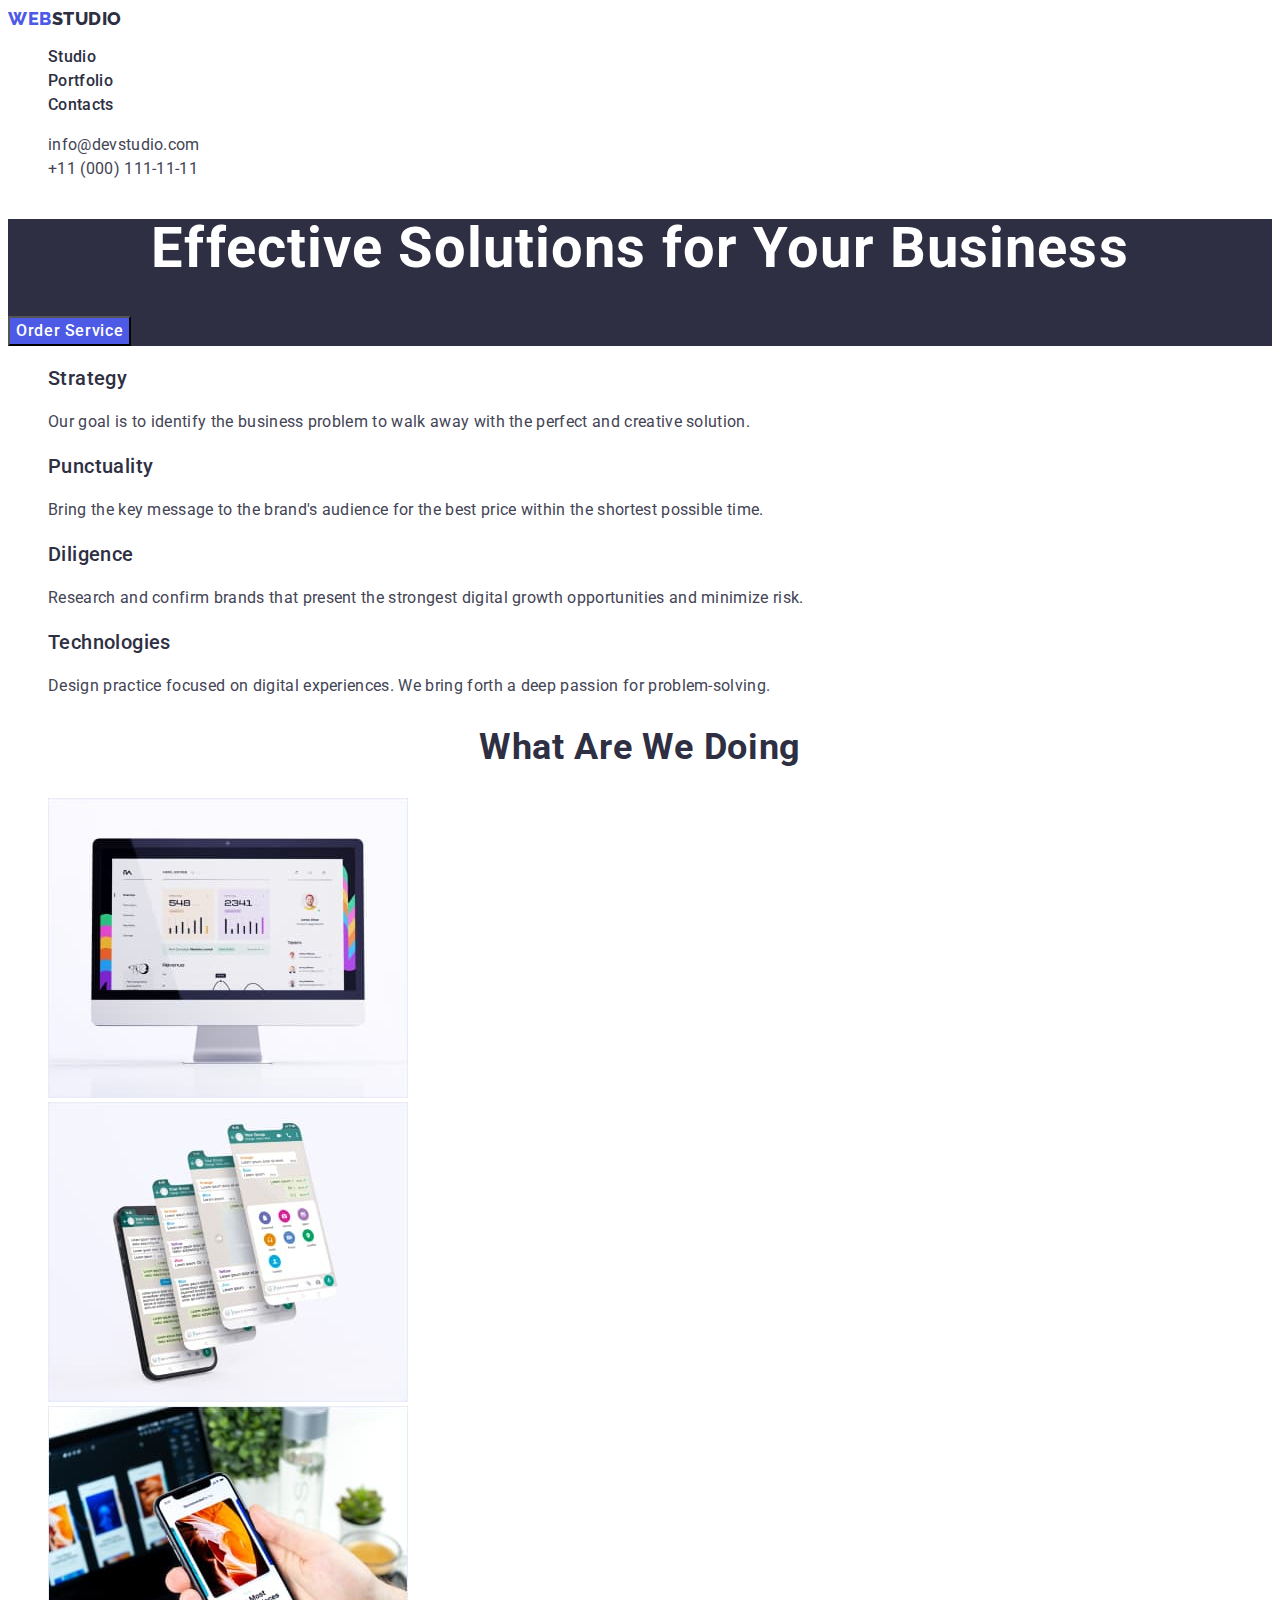
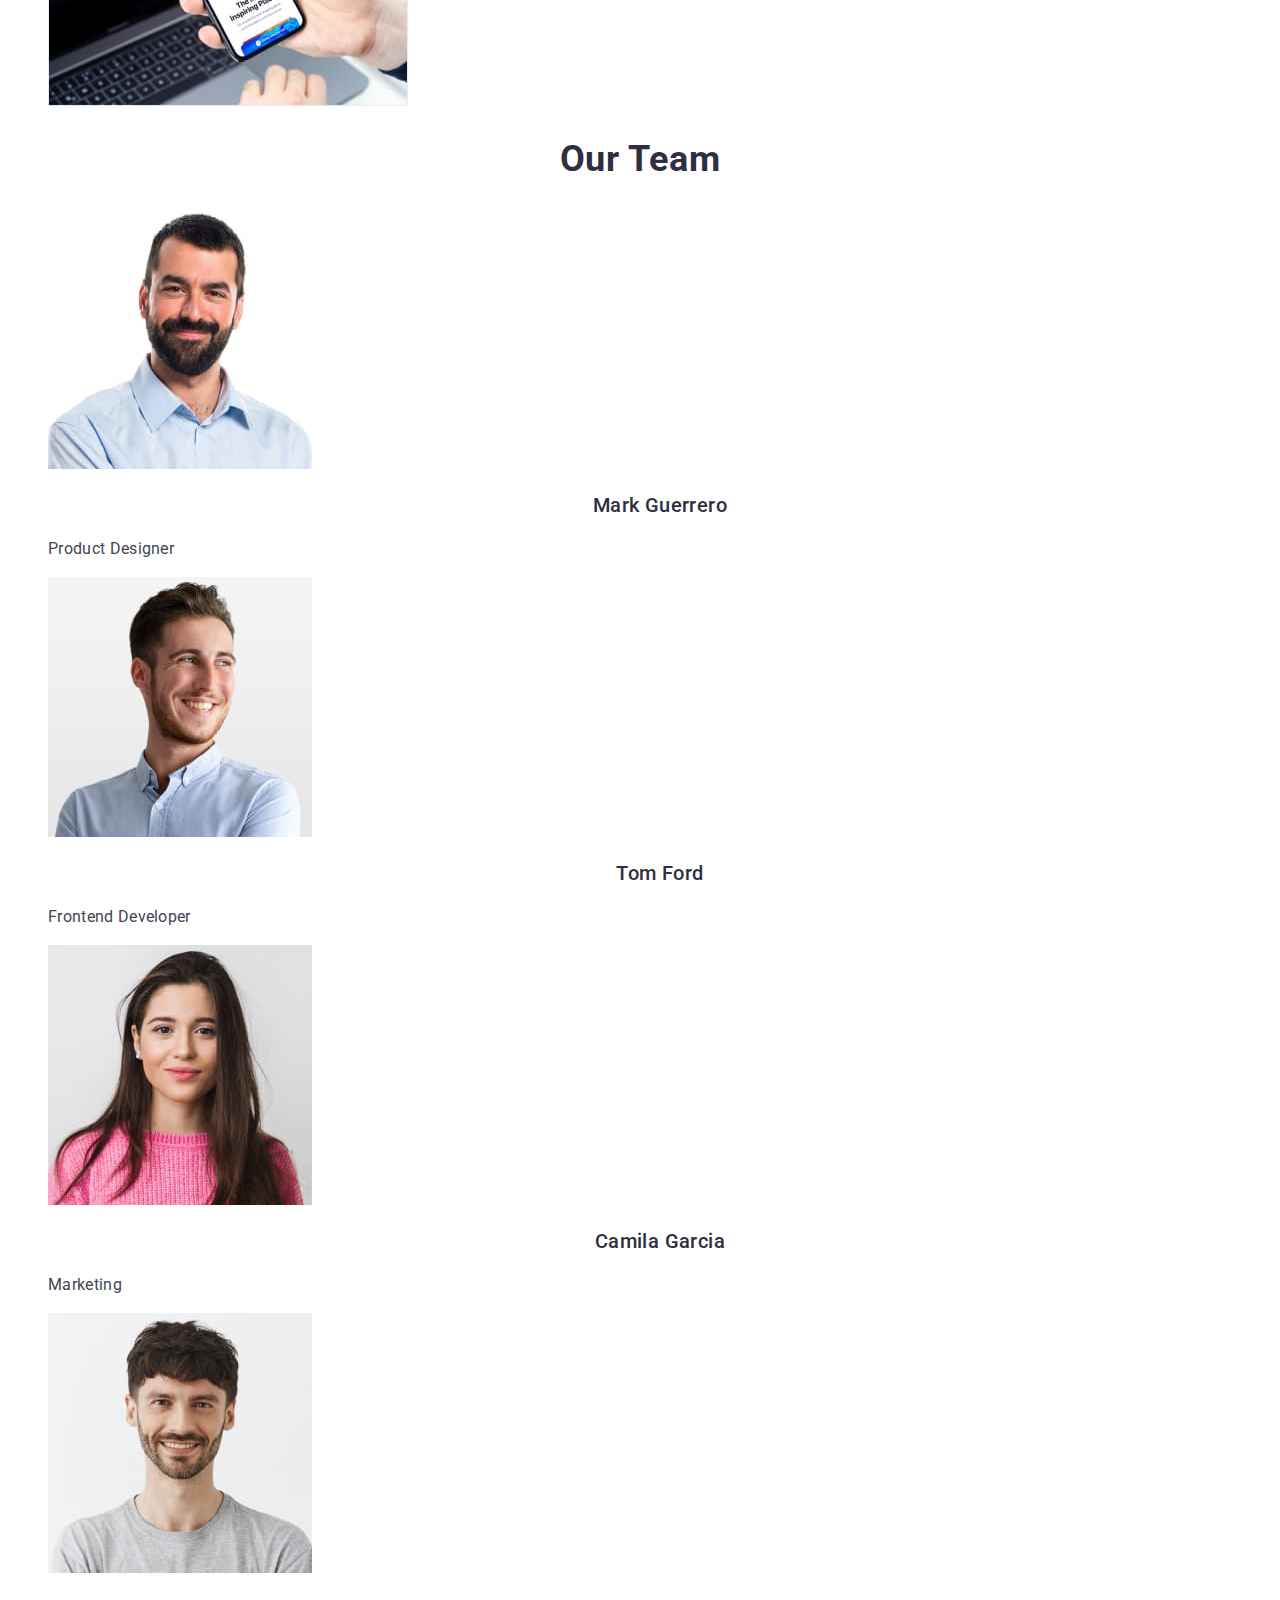
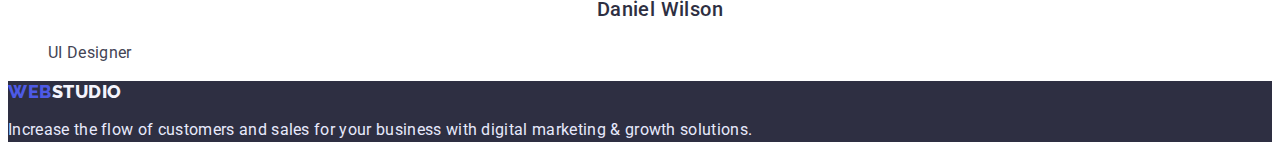
<file: index.html>
<!DOCTYPE html>
<html lang="en">
<head>
    <meta charset="UTF-8">
    <meta http-equiv="X-UA-Compatible" content="IE=edge">
    <meta name="viewport" content="width=device-width, initial-scale=1.0">
    <title>Студія</title>
    <link rel="preconnect" href="https://fonts.googleapis.com">
    <link rel="preconnect" href="https://fonts.gstatic.com" crossorigin>
    <link href="https://fonts.googleapis.com/css2?family=Raleway:wght@800&family=Roboto:wght@400;500;700;900&display=swap"
        rel="stylesheet">
    <link rel="stylesheet" href="./css/styles.css">
</head>

<body class="body">
    <header class="header">
        <nav class="header-nav">
            <a class="logo link" href="./index.html">WEB<span class="header-studio link">Studio</span></a>
            <ul class="header-list list">
                <li class="header-item">
                    <a class="header-link link" href="./index.html">Studio</a></li>
                <li class="header-item">
                    <a class="header-link link" href="./portfolio.html">Portfolio</a></li>
                <li class="header-item">
                    <a class="header-link link" href="">Contacts</a></li>
            </ul>
        </nav>
        <address class="address">
            <ul class="address-list list">
                <li><a class="address link" href="mailto:info@devstudio.com">info@devstudio.com</a></li>
                <li><a class="address link" href="tel:+110001111111">+11 (000) 111-11-11</a></li>
            </ul>
        </address>
    </header>

    <main>
        <section class="hero">
            <h1 class="hero-header">Effective Solutions for Your Business</h1>
            <button class="hero-btn" type="button">Order Service</button>
        </section>
        <section class="site-info">
            <h2 hidden class="siteinfo-header">Site Info</h2>
            <ul class="list">
                <li>
                    <h3 class="infos-title">Strategy</h3>
                    <p class="infos-text">
                        Our goal is to identify the business problem to walk away with the perfect and creative
                        solution.
                    </p>
                </li>
                <li>
                    <h3 class="infos-title">Punctuality</h3>
                    <p class="infos-text">
                        Bring the key message to the brand's audience for the best price within the shortest possible
                        time.
                    </p>
                </li>
                <li>
                    <h3 class="infos-title">Diligence</h3>
                    <p class="infos-text">
                        Research and confirm brands that present the strongest digital growth opportunities and minimize
                        risk.
                    </p>
                </li>
                <li>
                    <h3 class="infos-title">Technologies</h3>
                    <p class="infos-text">
                        Design practice focused on digital experiences. We bring forth a deep passion for
                        problem-solving.
                    </p>
                </li>
            </ul>
        </section> 
        <section>
            <h2 class="respons-title">What are we doing</h2>
            <ul class="list">
                <li>
                    <img 
                     src="./images/img1.jpg"
                     alt="monitor" 
                     width="360" 
                     height="300">
                </li>
                <li>
                     <img 
                     src="./images/img2.jpg" 
                     alt="phonescreens" 
                     width="360" 
                     height="300">
                </li>
                <li>
                    <img 
                    src="./images/img3.jpg" 
                    alt="phone" 
                    width="360" 
                    height="300">
                </li>
            </ul>
        </section>
        <section>
            <h2 class="team-title">Our Team</h2>
            <ul class="list">
                <li>
                    <img 
                    src="./images/img4.jpg" 
                    alt="person1" 
                    width="264" 
                    height="260">
                    <h3 class="member-name">Mark Guerrero</h3>
                    <p class="member-title">Product Designer</p>
                </li>
                <li>
                    <img 
                    src="./images/img5.jpg" 
                    alt="person2" 
                    width="264" 
                    height="260">
                    <h3 class="member-name">Tom Ford</h3>
                    <p class="member-title">Frontend Developer</p>
                </li>
                <li>
                    <img 
                    src="./images/img6.jpg" 
                    alt="person3" 
                    width="264" 
                    height="260">
                    <h3 class="member-name">Camila Garcia</h3>
                    <p class="member-title">Marketing</p>
                </li>
                <li>
                    <img 
                    src="./images/img7.jpg" 
                    alt="person4" 
                    width="264" 
                    height="260">
                    <h3 class="member-name">Daniel Wilson</h3>
                    <p class="member-title">UI Designer</p>
                </li>
            </ul>
        </section>
    </main>

    <footer class="footer">
        <a class="footer-logo link" href="./index.html">WEB<span class="footer-studio">Studio</span></a>
        <p class="footer-text">Increase the flow of customers and sales for your business with digital marketing & growth
            solutions.</p>
    </footer>
</body>
</html>
</file>
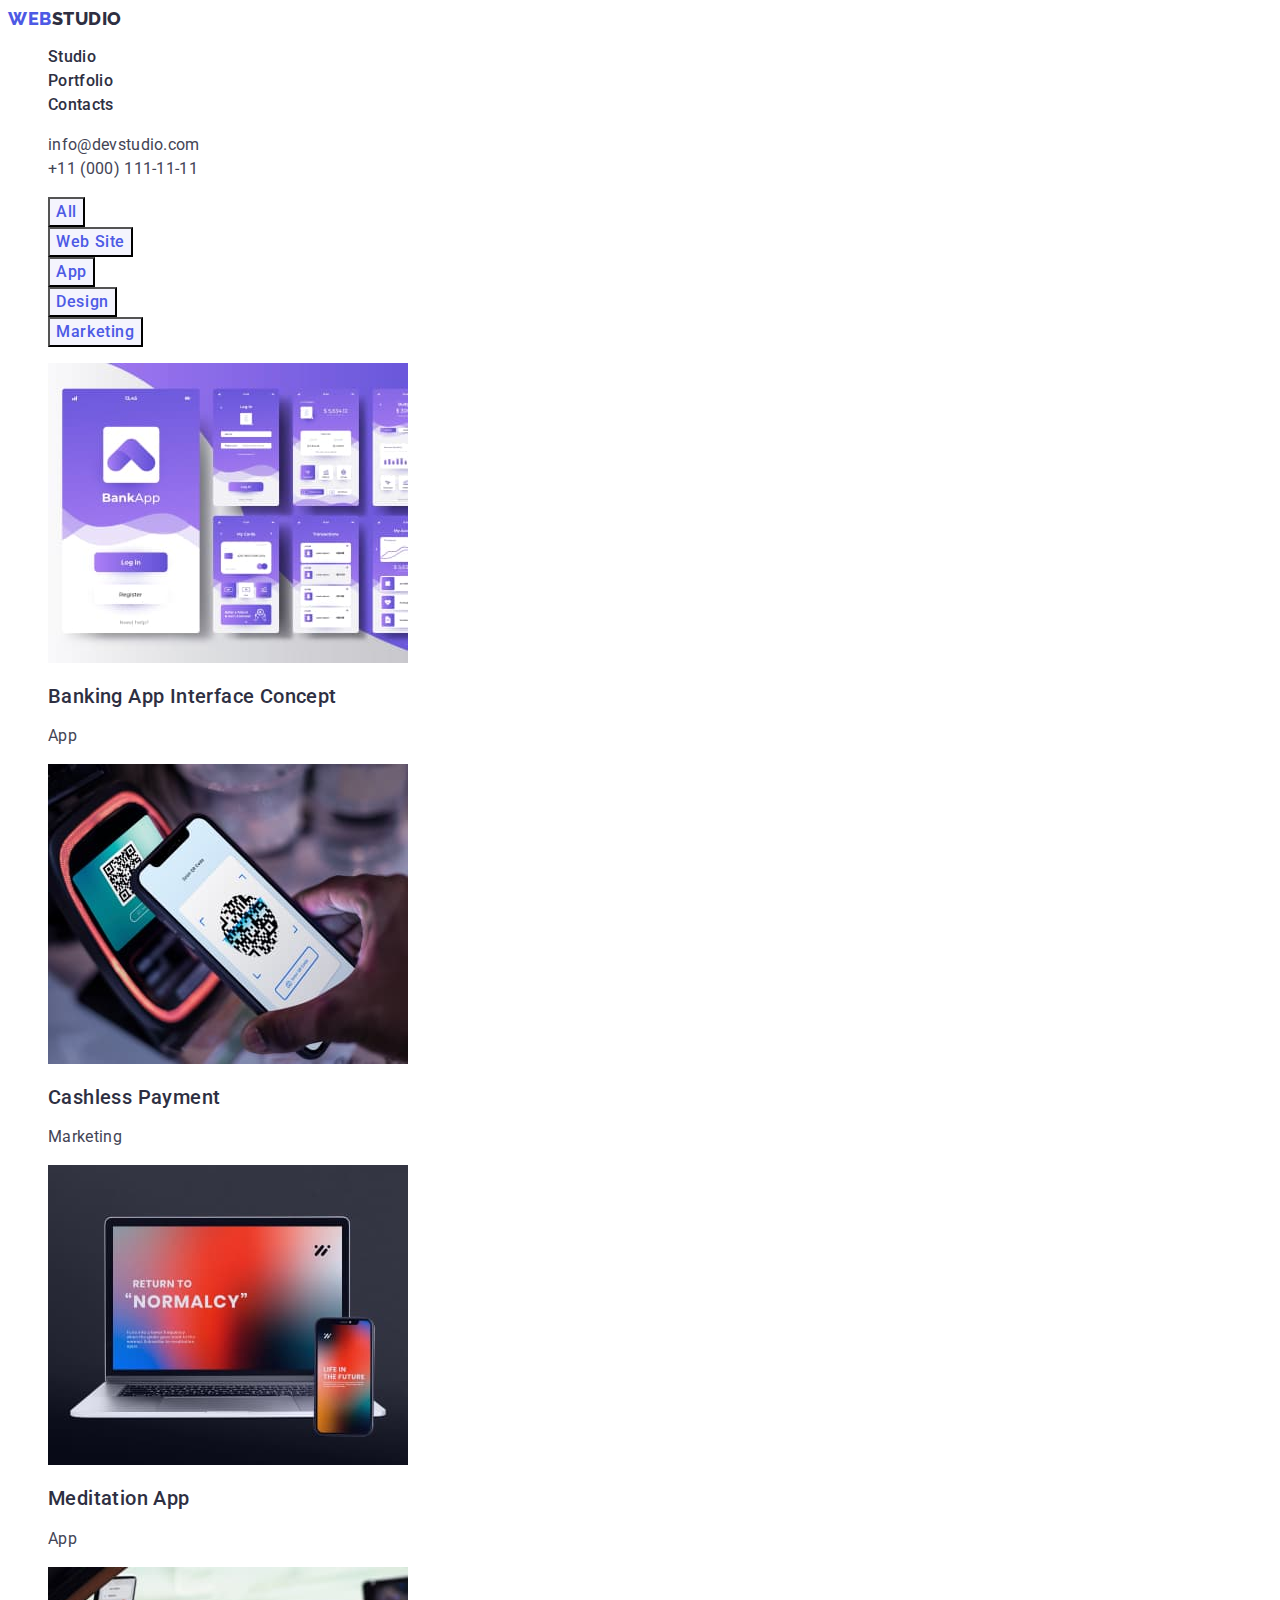
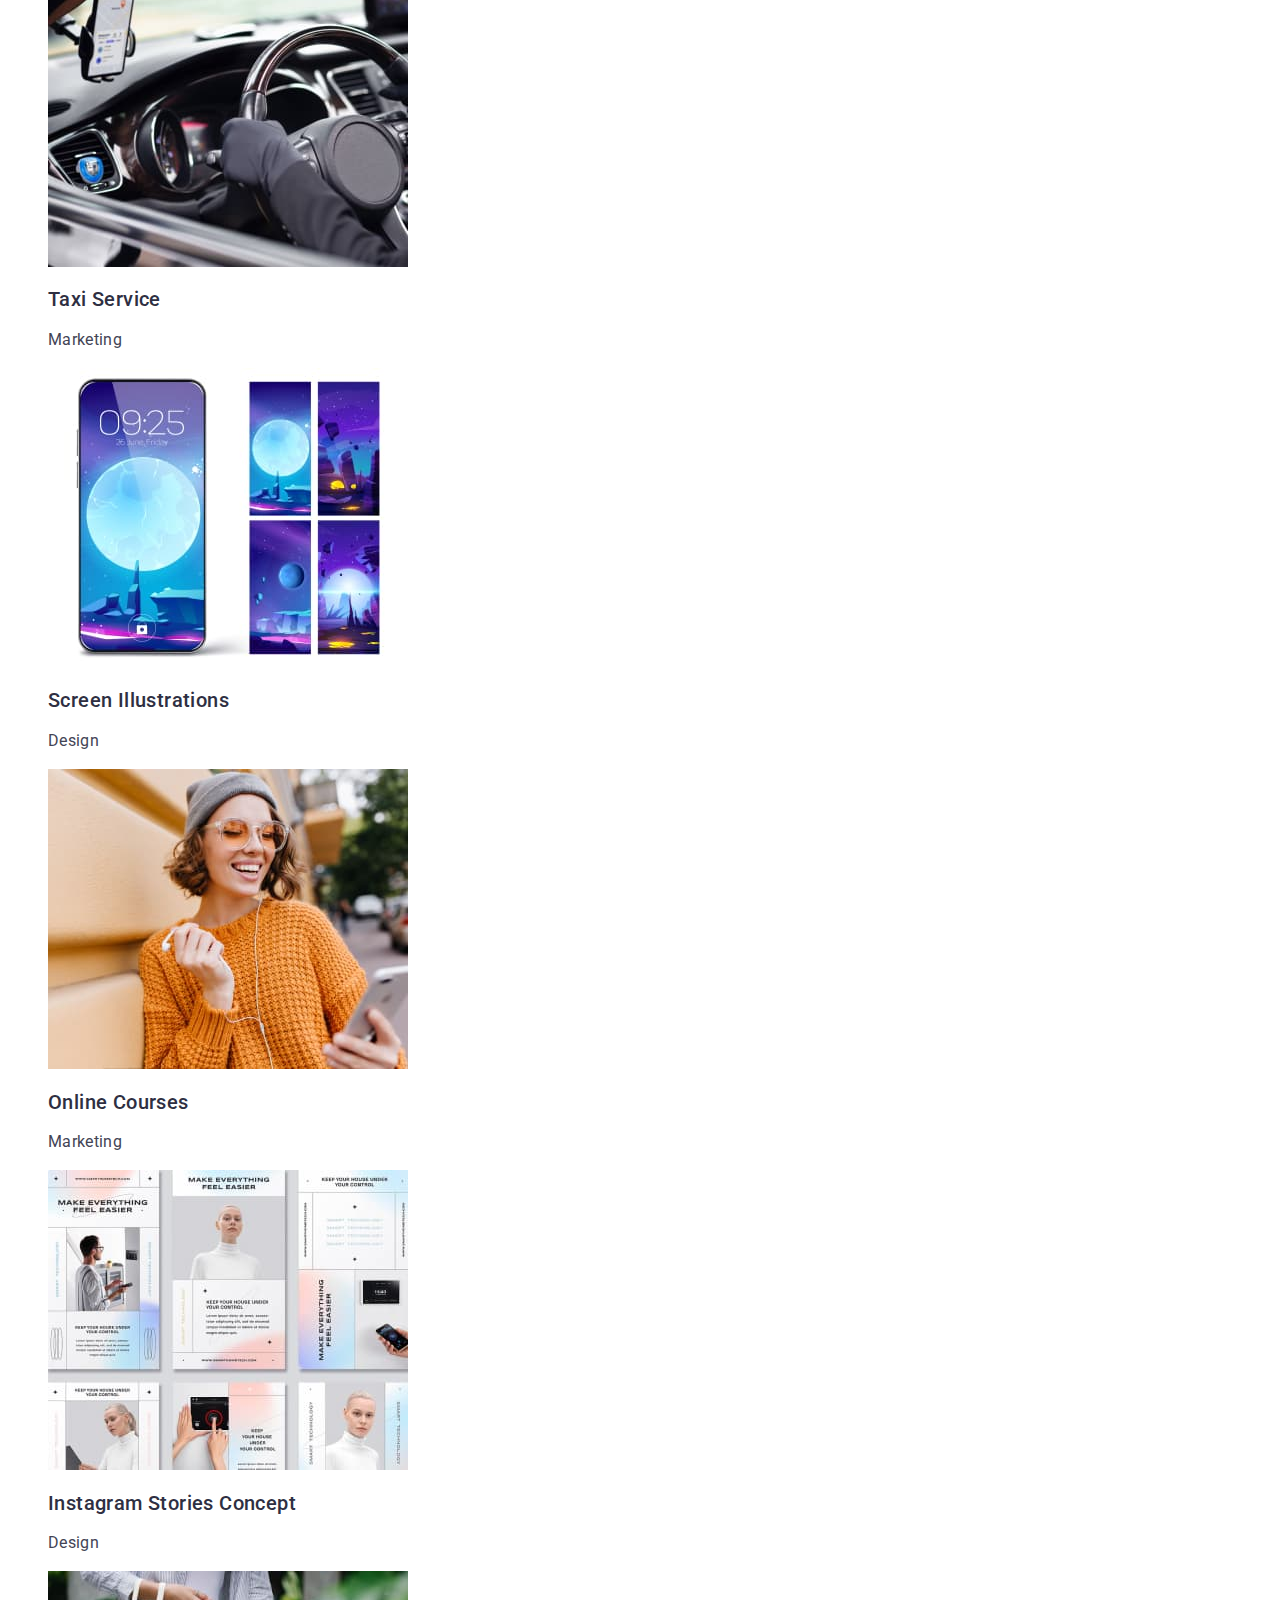
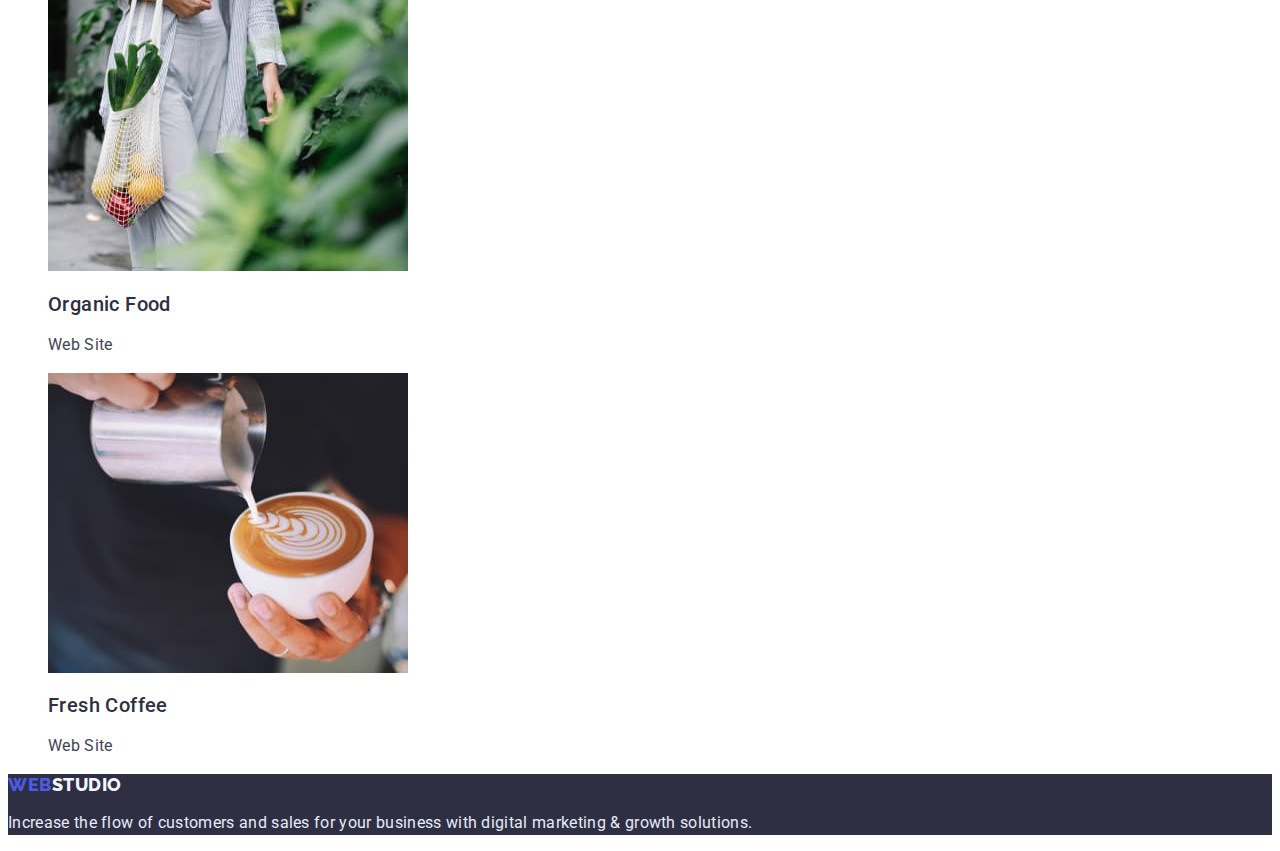
<file: portfolio.html>
<!DOCTYPE html>
<html lang="en">
<head>
    <meta charset="UTF-8">
    <meta http-equiv="X-UA-Compatible" content="IE=edge">
    <meta name="viewport" content="width=device-width, initial-scale=1.0">
    <title>Портфоліо</title>
    <link rel="preconnect" href="https://fonts.googleapis.com">
    <link rel="preconnect" href="https://fonts.gstatic.com" crossorigin>
    <link href="https://fonts.googleapis.com/css2?family=Raleway:wght@800&family=Roboto:wght@400;500;700;900&display=swap"
    rel="stylesheet">
    <link rel="stylesheet" href="./css/styles.css">
</head>

<body class="body">
    <header class="header">
        <nav class="header-nav">
            <a class="logo link" href="./index.html">WEB<span class="header-studio link">Studio</span></a>
            <ul class="header-list list">
                <li class="header-item">
                    <a class="header-link link" href="./index.html">Studio</a>
                </li>
                <li class="header-item">
                    <a class="header-link link" href="./portfolio.html">Portfolio</a>
                </li>
                <li class="header-item">
                    <a class="header-link link" href="">Contacts</a>
                </li>
            </ul>
        </nav>
        <address class="header-address">
            <ul class="header-list-contacts">
                <li class="header-item list"><a class="mail address link"
                        href="mailto:info@devstudio.com">info@devstudio.com</a></li>
                <li class="header-item list"><a class="phone address link" href="tel:+110001111111">+11 (000)
                        111-11-11</a></li>
            </ul>
        </address>
    </header>
    <main>
        <section>
            <h1 hidden>Services</h1>
              <ul class="list">
               <li><button class="service-btn" type="button">All</button></li>
               <li><button class="service-btn" type="button">Web Site</button></li>
               <li><button class="service-btn" type="button">App</button></li>
               <li><button class="service-btn" type="button">Design</button></li>
               <li><button class="service-btn" type="button">Marketing</button></li>
              </ul>

           <ul class="list">
            <li>
                <a class="link">
                <img 
                src="./images/appinterface.jpg" 
                alt="appinterface"
                width="360"
                height="300">
                <h2 class="service-title">Banking App Interface Concept</h2>
                <p class="service-name">App</p>
                </a>
            </li>
            <li>
                <a class="link">
                <img 
                src="./images/cashlesspayment.jpg" 
                alt="cashlesspayment" 
                width="360" 
                height="300">
                <h2 class="service-title">Cashless Payment</h2>
                <p class="service-name">Marketing</p>
                </a>
            </li>
            <li>
                <a class="link">
                <img 
                src="./images/mediationapp.jpg" 
                alt="mediationapp" 
                width="360" 
                height="300">
                <h2 class="service-title">Meditation App</h2>
                <p class="service-name">App</p>
                </a>
            </li>
            <li>
                <a class="link">
                <img 
                src="./images/taxiservice.jpg" 
                alt="taxiservice"
                width="360" 
                height="300">
                <h2 class="service-title">Taxi Service</h2>
                <p class="service-name">Marketing</p>
                </a>
            </li>
             <li>
                <a class="link">
                <img 
                src="./images/screenill.jpg" 
                alt="screenill" 
                width="360" 
                height="300">
                <h2 class="service-title">Screen Illustrations</h2>
                <p class="service-name">Design</p>
                </a>
             </li>
             <li>
                <a class="link">
                <img 
                src="./images/onlinecourses.jpg"
                alt="onlinecourses" 
                width="360" 
                height="300">
                <h2 class="service-title">Online Courses</h2>
                <p class="service-name">Marketing</p>
                </a>
            </li>
             <li>
                <a class="link">
                <img 
                src="./images/storiesconcept.jpg" 
                alt="storiesconcept" 
                width="360" 
                height="300">
                <h2 class="service-title">Instagram Stories Concept</h2>
                <p class="service-name">Design</p>
                </a>
            </li>
            <li>
                <a class="link">
                <img 
                src="./images/organicfood.jpg" 
                alt="organicfood" 
                width="360" 
                height="300">
                <h2 class="service-title">Organic Food</h2>
                <p class="service-name">Web Site</p>
                </a>
            </li>
            <li>
                <a class="link">
                <img 
                src="./images/freshcoffee.jpg" 
                alt="freshcoffee" 
                width="360" 
                height="300">
                <h2 class="service-title">Fresh Coffee</h2>
                <p class="service-name">Web Site</p>
                </a>
            </li>
            </ul>
        </section>

    </main>

    <footer class="footer">
        <a class="footer-logo link" href="./index.html">WEB<span class="footer-studio">Studio</span></a>
        <p class="footer-text">Increase the flow of customers and sales for your business with digital marketing & growth
            solutions.</p>
    </footer>
</body>
</html>
</file>
<file: css/styles.css>
:root {
    --primary-text-color:#434455;
    --title-text-color: #2E2F42;
    --accent-color: #404BBF;
    --pimary-white-color: #FFFFFF;
    --secondary-accent-color: #4D5AE5;
    --secondary-white-color: #F4F4FD;
    
}

body {
    font-family: 'Roboto', sans-serif;
    font-style: normal;
    font-weight: 400;
    font-size: 16px;
    color: var(--primary-text-color);
    background-color: var(--pimary-white-color);
}

.link {
    text-decoration: none;
}

.list {
    list-style: none;
}

.logo{
    font-family: 'Raleway', sans-serif;
    font-weight: 800;
    font-size: 18px;
    line-height: 1.17;
    letter-spacing: 0.03em;
    text-transform: uppercase;
    color: var(--secondary-accent-color);
}
.header-studio {
    color: var(--title-text-color);
}

.header-link {
    font-weight: 500;
    font-style: normal;
    line-height: 1.5;
    letter-spacing: 0.02em;
    color: var(--title-text-color);
}

.header-link:hover,
.header-link:focus,
.header-link:active {
    color: var(--accent-color);
}

.address {
    font-style: normal;
    line-height: 1.5;
    letter-spacing: 0.02em;
    color:var(--primary-text-color);
}

.address:hover,
.address:focus {
    color: var(--accent-color);
}

.hero {
    background-color: var(--title-text-color);
}

.hero-header {
    font-weight: 700;
    font-size: 56px;
    line-height: 1.07;
    text-align: center;
    letter-spacing: 0.02em;
    color: var(--pimary-white-color);
}

.hero-btn {
    font-family: 'Roboto', sans-serif;
    font-weight: 500;
    font-size: 16px;
    line-height: 1.5;
    letter-spacing: 0.04em;
    color: var(--pimary-white-color);
    background: var(--secondary-accent-color);
    cursor: pointer;
}

.hero-btn:hover,
.hero-btn:focus {
   background-color: var(--accent-color);
}

.infos-title {
    font-weight: 500;
    font-size: 20px;
    line-height: 1.2;
    letter-spacing: 0.02em;
    color: var(--title-text-color);
}

.infos-text {
    line-height: 1.5;
    letter-spacing: 0.02em;
}

.respons-title {
    font-weight: 700;
    font-size: 36px;
    line-height: 1.11;
    text-align: center;
    letter-spacing: 0.02em;
    text-transform: capitalize;
    color: var(--title-text-color);
}

.team-title {
    font-weight: 700;
    font-size: 36px;
    line-height: 1.11;
    text-align: center;
    letter-spacing: 0.02em;
    text-transform: capitalize;
    color: var(--title-text-color);
}

.member-name {
    font-weight: 500;
    font-size: 20px;
    line-height: 1.2;
    text-align: center;
    letter-spacing: 0.02em;
    color: var(--title-text-color);
}

.member-title {
    line-height: 1.5;
    letter-spacing: 0.02em;
    color: var(--primary-text-color);
}

.footer {
    background-color: var(--title-text-color);
}

.footer-logo {
    font-family: 'Raleway', sans-serif;
    font-weight: 800;
    font-size: 18px;
    line-height: 1.17;
    letter-spacing: 0.03em;
    text-transform: uppercase;
    color: var(--secondary-accent-color);
}
.footer-studio {
    font-family: 'Raleway', sans-serif;
    font-weight: 800;
    font-size: 18px;
    line-height: 1.17;
    letter-spacing: 0.03em;
    text-transform: uppercase;
    color: var(--secondary-white-color);
}

.footer-text {
    font-size: 16px;
    line-height: 1.5;
    letter-spacing: 0.02em;
    color: #E7E9FC;
}

.service-title {
    font-weight: 500;
    font-size: 20px;
    line-height: 1.2;
    letter-spacing: 0.02em;
    color: var(--title-text-color);
}

.service-name {
    font-size: 16px;
    line-height: 1.5;
    letter-spacing: 0.02em;
    color: var(--primary-text-color);
}

.service-btn { 
    font-family: 'Roboto', sans-serif;
    font-style: normal;
    font-weight: 500;
    font-size: 16px;
    line-height: 1.5;
    letter-spacing: 0.04em;
    color: var(--secondary-accent-color);
    background-color: var(--secondary-white-color);
    cursor: pointer;
}

.service-btn:hover,
.service-btn:focus {
    color: var(--pimary-white-color);
    background-color: var(--accent-color);
}
</file>
